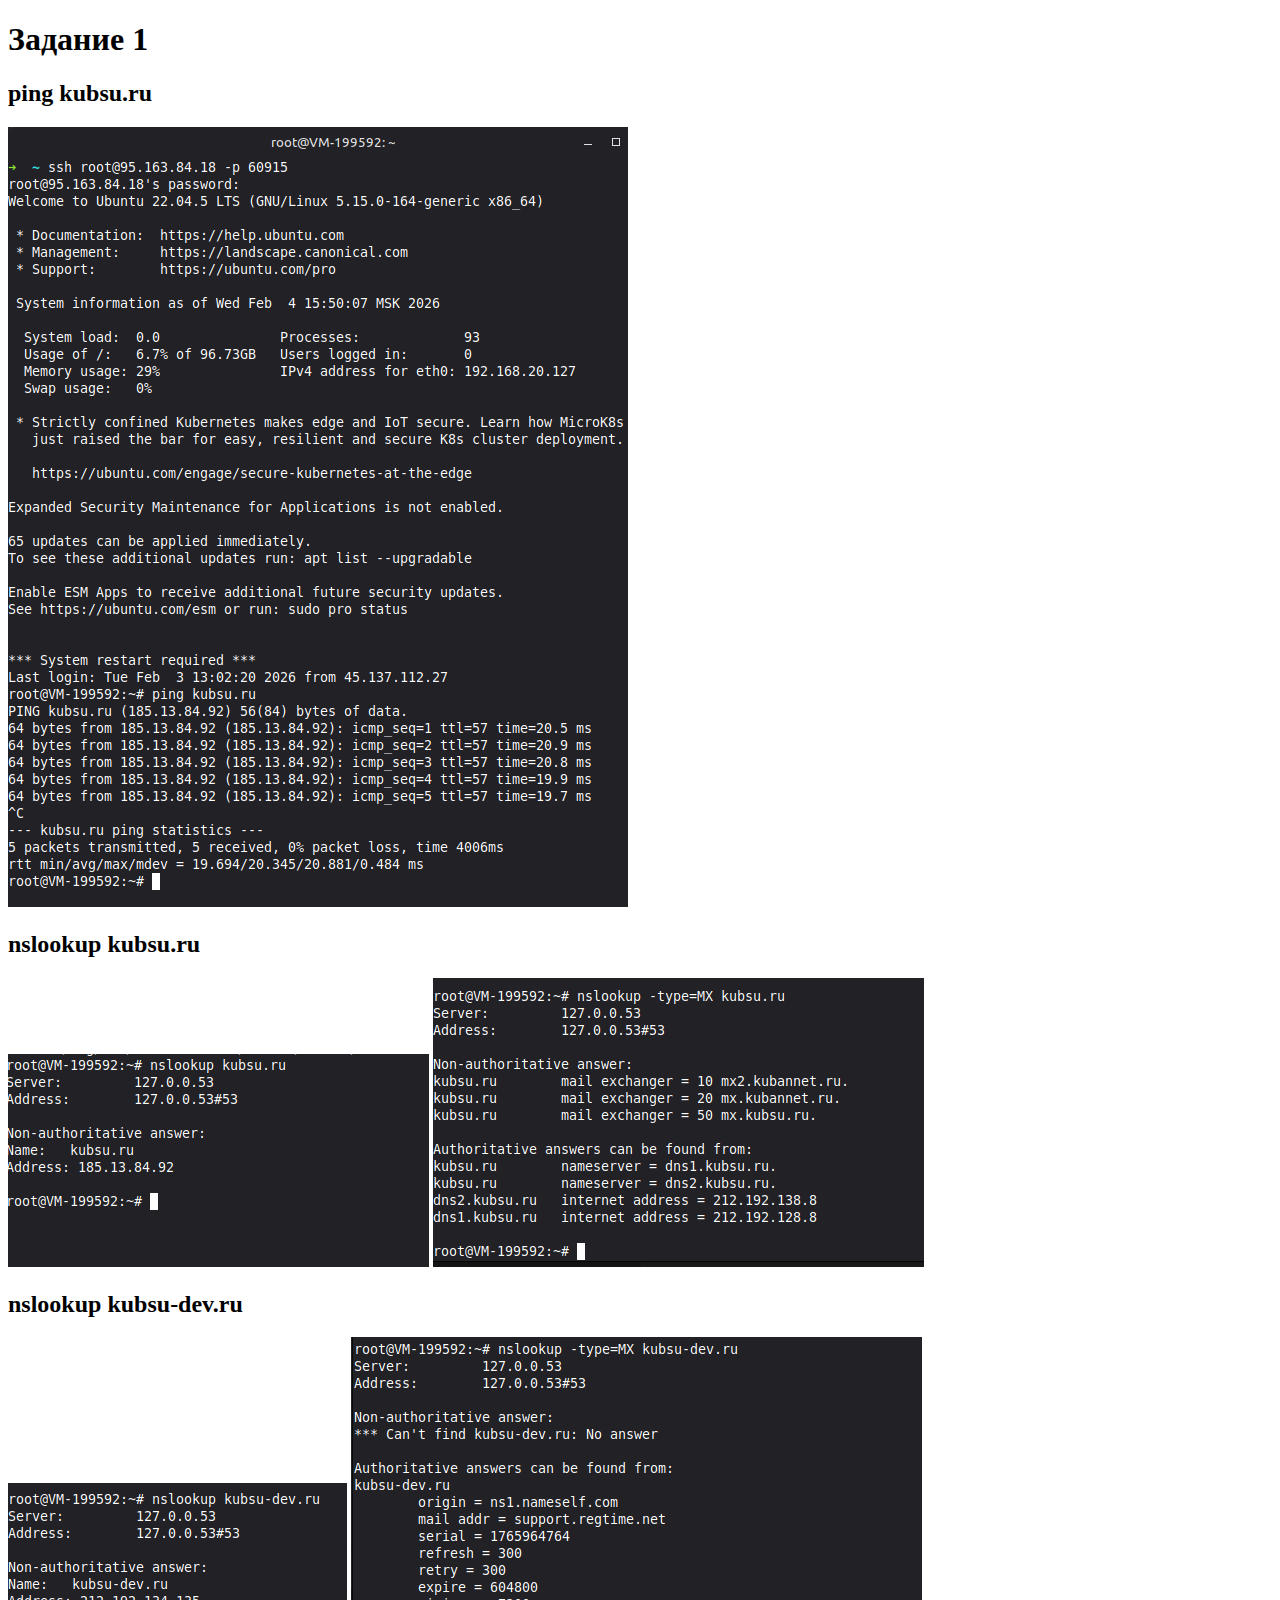
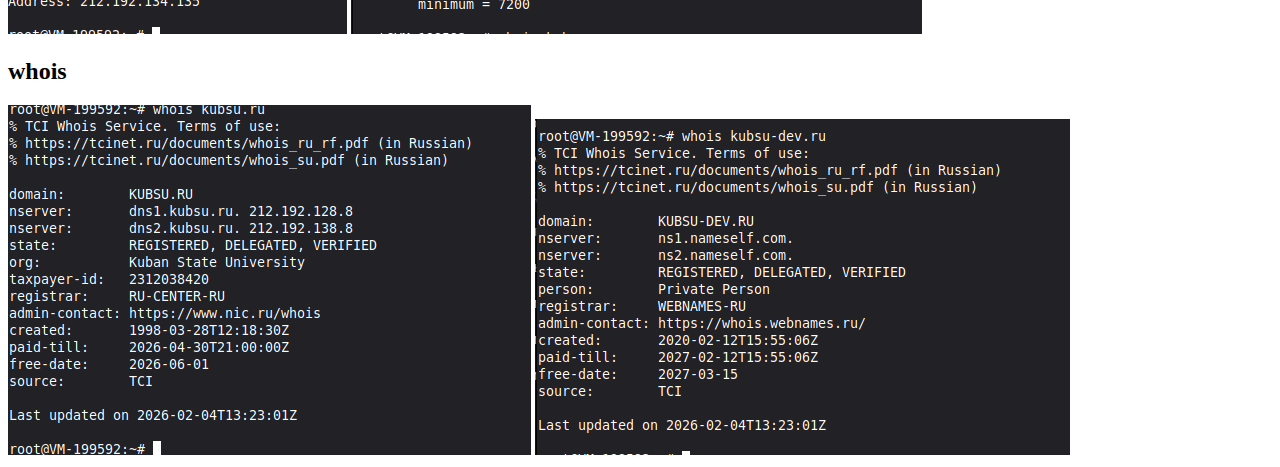
<file: task01/index.html>
<!DOCTYPE html>
<html lang="ru">
<head>
    <meta charset="UTF-8">
    <title>Задание 1</title>
</head>
<body>

    <h1>Задание 1</h1>

    <h2>ping kubsu.ru</h2>
    <img src="screenshots/ping.png">

    <h2>nslookup kubsu.ru</h2>
    <img src="screenshots/nslookup-kubsu.png">
    <img src="screenshots/nslookup-kubsu-mx.png">

    <h2>nslookup kubsu-dev.ru</h2>
    <img src="screenshots/nslookup-kubsu-dev.png">
    <img src="screenshots/nslookup-kubsu-dev-mx.png">

    <h2>whois</h2>
    <img src="screenshots/whois-kubsu.png">
    <img src="screenshots/whois-kubsu-dev.png">

</body>
</html>
</file>
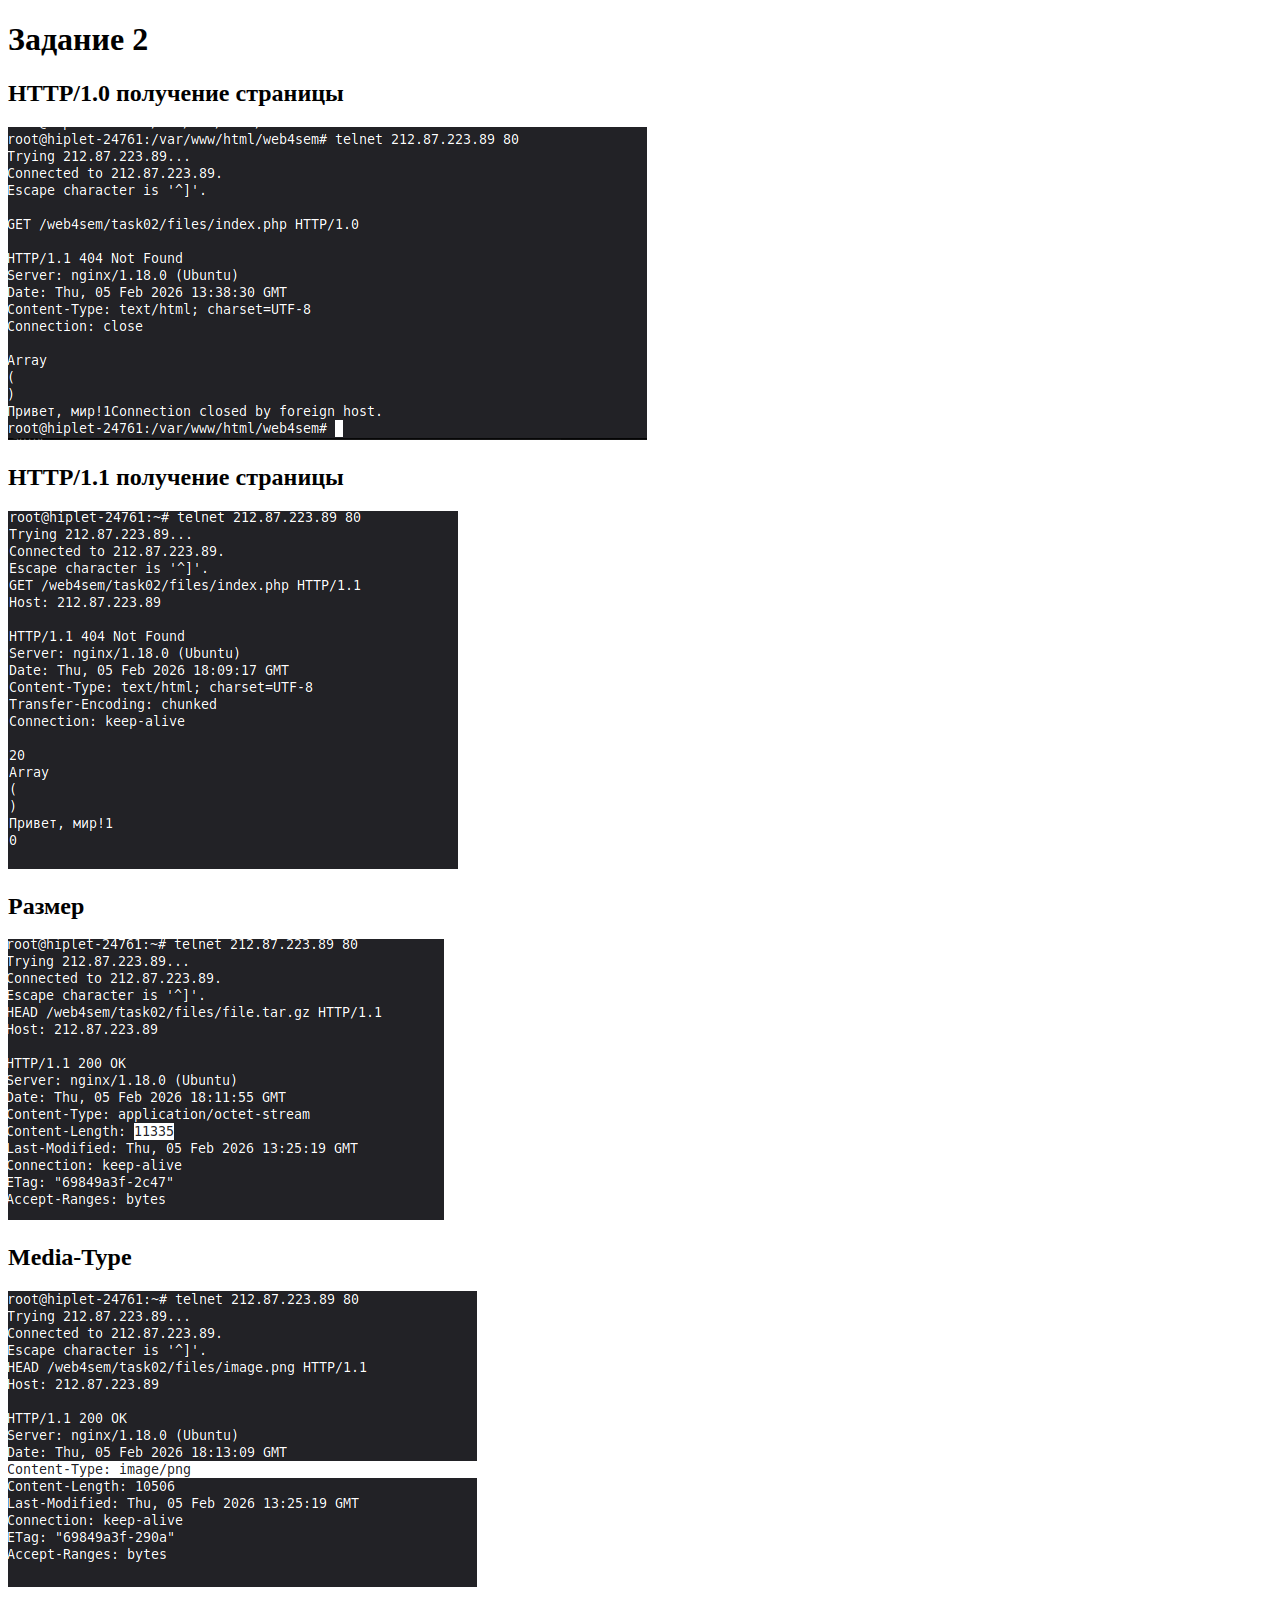
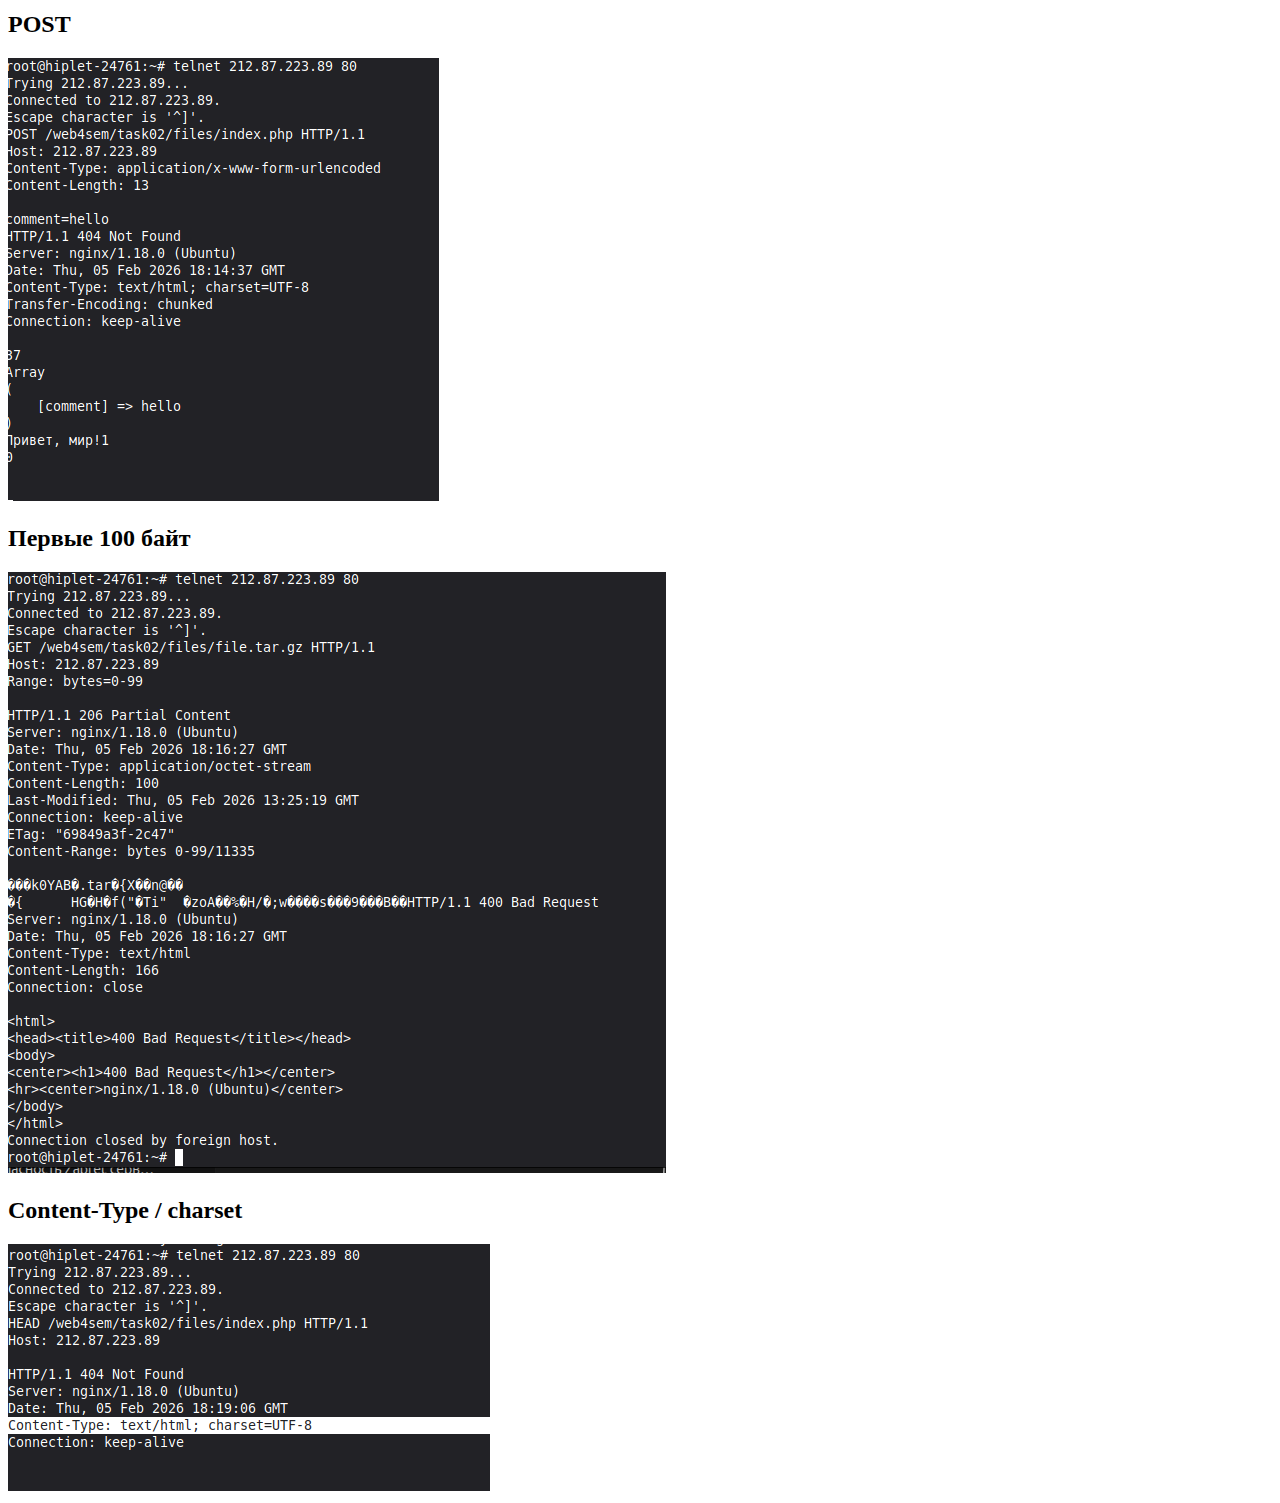
<file: task02/index.html>
<!DOCTYPE html>
<html lang="ru">
<head>
    <meta charset="utf-8">
    <title>Задание 2</title>
</head>
<body>

<h1>Задание 2</h1>

<h2>HTTP/1.0 получение страницы</h2>
<img src="screenshots/http10.png"><br>

<h2>HTTP/1.1 получение страницы</h2>
<img src="screenshots/hhtp11.png"><br>

<h2>Размер</h2>
<img src="screenshots/lenght.png"><br>

<h2>Media-Type</h2>
<img src="screenshots/mediatype.png"><br>

<h2>POST</h2>
<img src="screenshots/post.png"><br>

<h2>Первые 100 байт</h2>
<img src="screenshots/bytes.png"><br>

<h2>Content-Type / charset</h2>
<img src="screenshots/contenttype.png"><br>

</body>
</html>
</file>
